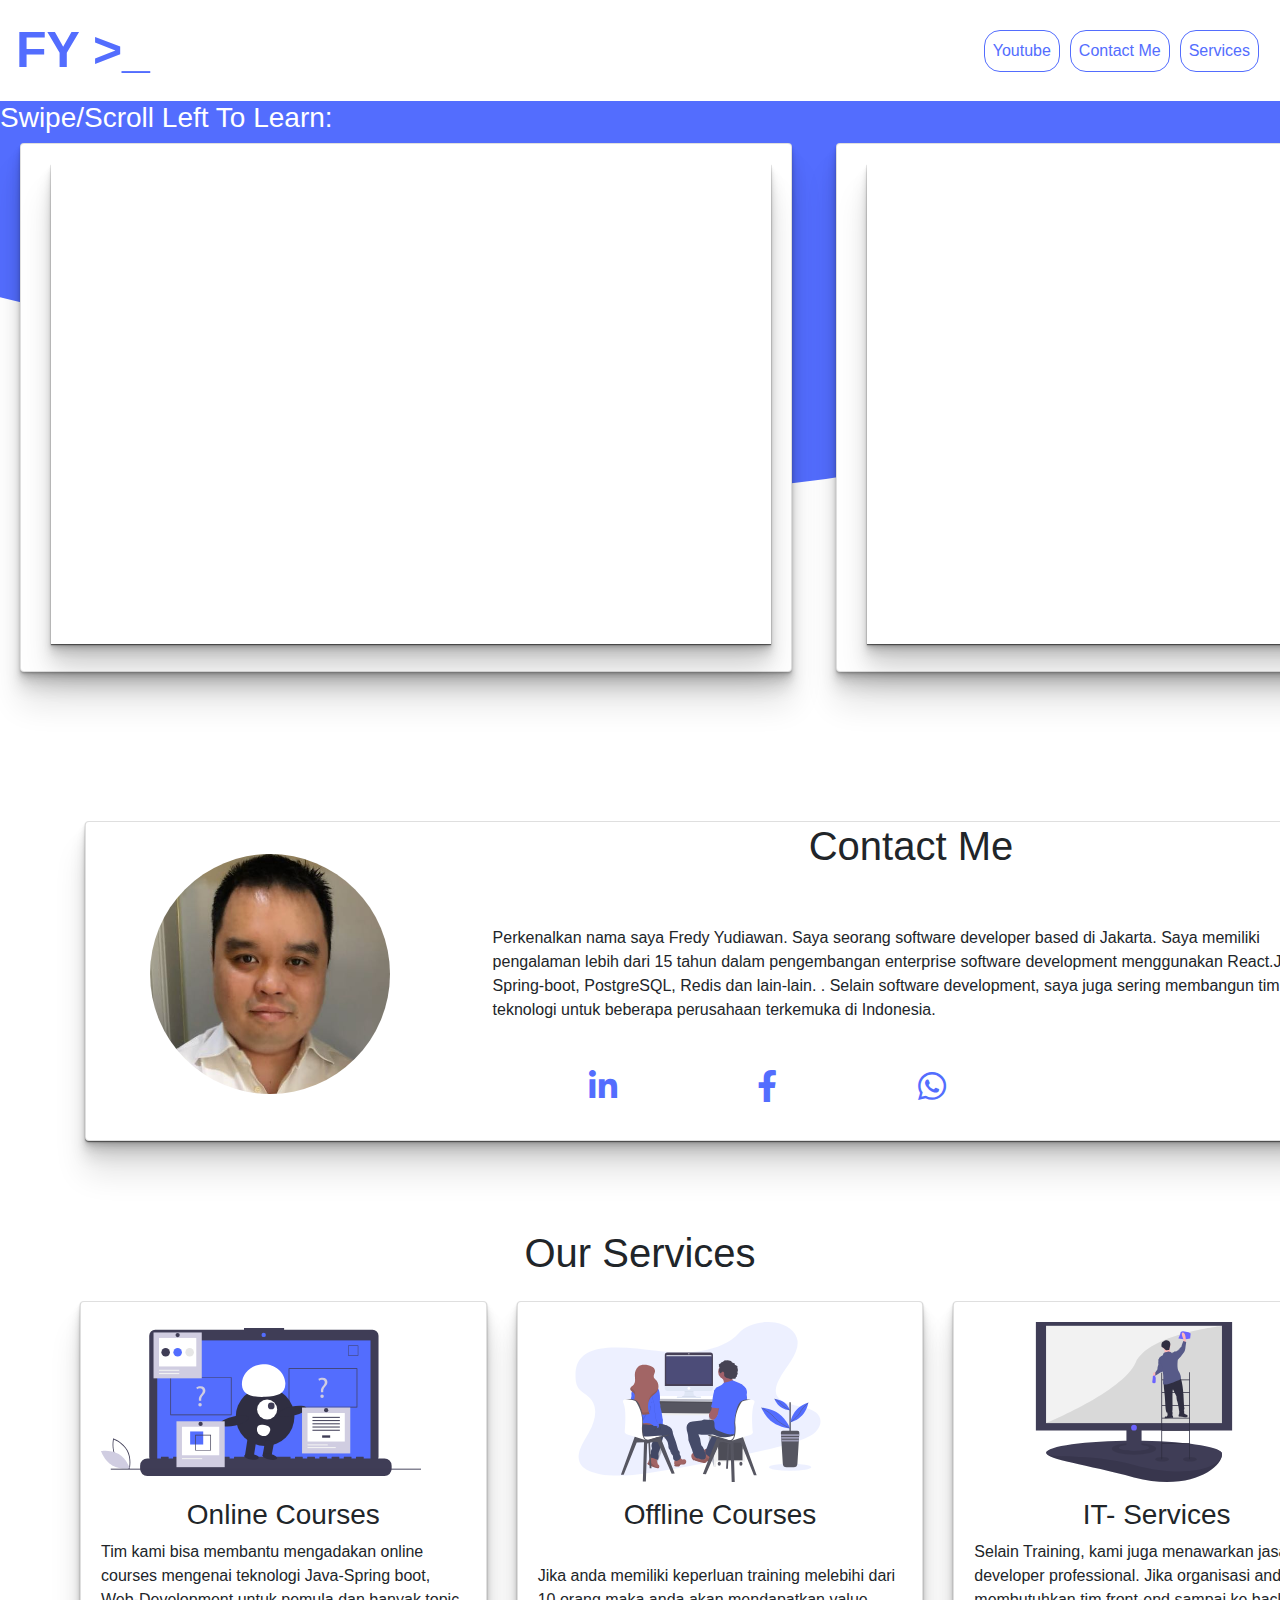
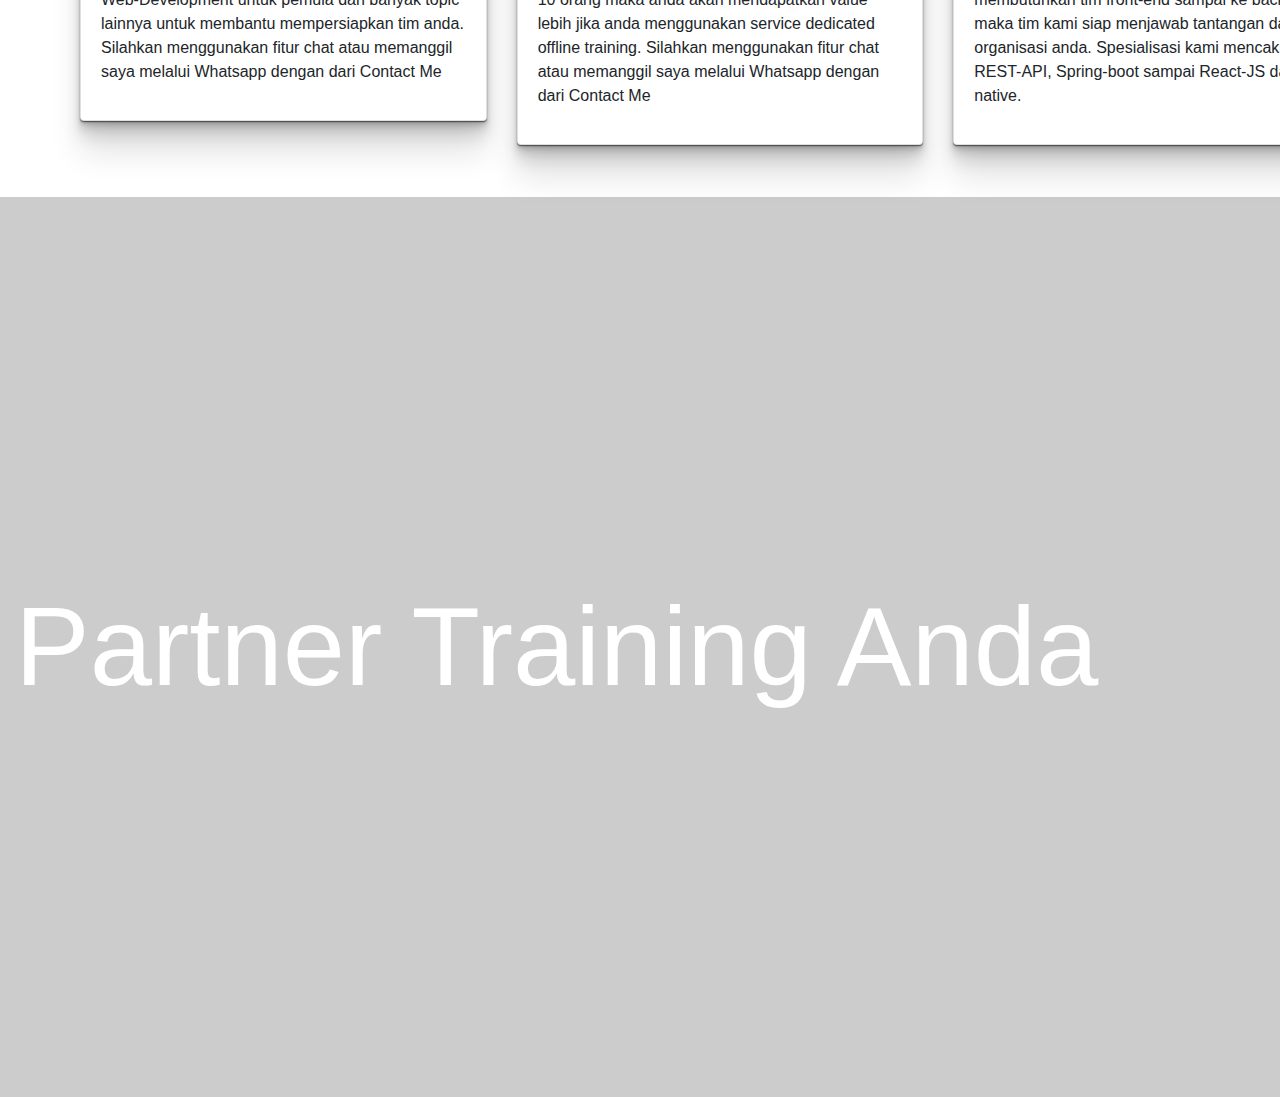
<file: index.html>
<!doctype html>
<html lang="en">
  <head>
    <!-- Required meta tags -->
    <meta charset="utf-8">
    <meta name="viewport" content="width=device-width, initial-scale=1, shrink-to-fit=no">

    <link rel="stylesheet" href="style.css">
   
    <!-- Bootstrap CSS -->
    
    <link rel="stylesheet" href="https://stackpath.bootstrapcdn.com/bootstrap/4.3.1/css/bootstrap.min.css" integrity="sha384-ggOyR0iXCbMQv3Xipma34MD+dH/1fQ784/j6cY/iJTQUOhcWr7x9JvoRxT2MZw1T" crossorigin="anonymous">
    <link rel="stylesheet" href="https://cdnjs.cloudflare.com/ajax/libs/font-awesome/5.12.1/css/all.min.css">


    <title>Fredy Yudiawan</title>
  </head>
  
  
  <nav class="navbar navbar-light navbar-expand-lg">
    <a class="navbar-brand" href="#">FY >_</a>
    <button class="navbar-toggler" type="button" data-toggle="collapse" data-target="#navbarNav" aria-controls="navbarNav" aria-expanded="false" aria-label="Toggle navigation">
      <!-- <span class="navbar-toggler-icon">
        <i class="fas fa-bars"></i>
      </span> -->
      <span class="navbar-toggler-icon">
      </span>
    </button>
    <div class="collapse navbar-collapse" id="navbarNav">
      <ul class="navbar-nav ml-auto">
       
        <li class="nav-item">
          <a class="nav-link btn nav-btn" href="#youtube">Youtube</a>
          <!-- <button type="button" class="btn nav-btn">Youtube</button> -->
        </li>
        <li class="nav-item">
          <a class="nav-link btn nav-btn" href="#contact">Contact Me</a>
          <!-- <button type="button" class="btn nav-btn">Contact Me</button> -->
        </li>
        <li class="nav-item">
          <a class="nav-link btn nav-btn" href="#services">Services</a>
          <!-- <button type="button" class="btn nav-btn">Services</button> -->
        </li>
        <!-- <li class="nav-item">
          <a class="nav-link disabled" href="#" tabindex="-1" aria-disabled="true">Disabled</a>
        </li> -->
      </ul>
    </div>
  </nav>



  <!-- ab -->
  <body>
    <section id="youtube">
    <div class="courses">
      <div class="scrolling-wrapper">
        <h3>Swipe/Scroll Left To Learn: </h3>
        <div class="row">
          <div class="col-lg-4 col-md-6 col-sm-12">
          <div class="card">
              <div class="card-body">
                <iframe src="https://www.youtube.com/embed/videoseries?list=PLBAqvoedQqy4VrAqTc_6wC9oVMULwzNFJ" frameborder="0" allow="accelerometer; autoplay; encrypted-media; gyroscope; picture-in-picture" allowfullscreen></iframe>
              </div>
          </div>

          <div class="card">
            <div class="card-body">
              <iframe src="https://www.youtube.com/embed/videoseries?list=PLBAqvoedQqy6NM-5lYwxi4nzBHOSBdV9j" frameborder="0" allow="accelerometer; autoplay; encrypted-media; gyroscope; picture-in-picture" allowfullscreen></iframe>
            </div>
          </div>


          <div class="card">
            <div class="card-body">
              <iframe src="https://www.youtube.com/embed/videoseries?list=PLBAqvoedQqy4zeR3NNhNpcGrEoQh1uMEG" frameborder="0" allow="accelerometer; autoplay; encrypted-media; gyroscope; picture-in-picture" allowfullscreen></iframe>
            </div>
          </div>

          <div class="card">
            <div class="card-body">
              <iframe src="https://www.youtube.com/embed/videoseries?list=PLBAqvoedQqy7UoZEPyWc78247B7RiJrPR" frameborder="0" allow="accelerometer; autoplay; encrypted-media; gyroscope; picture-in-picture" allowfullscreen></iframe>
            </div>
          </div>


        </div>
        </div>

        </div>

      </div>

    </section>


    <section id ="contact">
      <div class="about-me container">
        <div class="card about-me-card">
          <div class="row">
            <div class="col-lg-4 col-md-6 col-sm-12 profile-picture">
                <img src="./images/Profile-picture.JPG" alt="" srcset="">
  
            </div>
            <div class="col-lg-8 col-md-6 col-sm-12">
                <div class="row ">
                  <h1 class="mx-auto">Contact Me</h1> 
                </div>
                <div class="row ">
                  <p class="mt-5 my-desc">
                    Perkenalkan nama saya Fredy Yudiawan. 
                    Saya seorang software developer based di Jakarta. Saya memiliki pengalaman lebih dari 15 tahun dalam pengembangan enterprise software development menggunakan React.JS, Spring-boot, PostgreSQL, Redis dan lain-lain. .  
                    Selain software development, saya juga sering membangun tim teknologi untuk beberapa perusahaan terkemuka di Indonesia. 
                  </p>
                </div>
                <div class="row">
                  <div class="contact-info">
                    <a href="https://www.linkedin.com/in/ftansari"><i class="fab fa-linkedin-in"></i></a> 
                    <a href="http://facebook.com/ftansari"><i class="fab fa-facebook-f"></i></a> 
                    <a href="https://wa.me/62811814123?text=Saya%20tertarik%20dengan%20courses%20anda"><i class="fab fa-whatsapp"></i></a> 
                    <!-- <i class="fab fa-twitter"></i> -->

                  </div>
                
                </div>


            </div>
          </div>

        </div>

      
      </div>
    </section>

    <section id="services">
      <div class="courses-services">
        <h1 class="text-center mt-2">Our Services</h1>
        <div class="row feature-row">
        
          <div class="col-lg-4 col-md-6 col-sm-12">
              <div class="card">
                  <div class="card-body">
                      <div class="row">
                          <div class="col">
                              <!-- //content-col -->
                              <img class="feature-images" src="./images/undraw_online_test_gba7.svg" alt="" srcset="">
                          </div>
                          <div class="col">
                            
                                  <h3 class="text-center mt-3">Online Courses</h3>
                                  <p>Tim kami bisa membantu mengadakan online courses mengenai teknologi Java-Spring boot, Web-Development untuk pemula dan banyak topic lainnya untuk membantu mempersiapkan tim anda. Silahkan menggunakan fitur chat atau memanggil saya melalui Whatsapp dengan dari Contact Me </p> 
                  
                              <!-- Column contents -->
                          </div>
                      </div>
                  </div>
              </div>
          </div>
          <div class="col-lg-4 col-md-6 col-sm-12">
              <div class="card">
                  <div class="card-body">
                      <div class="row">
                          <div class="col">
                              <!-- //content-col -->
                              <img class="feature-images" src="./images/undraw_pair_programming_njlp.svg" alt="" srcset="">
                          </div>
                          <div class="col">
                            
                                  <h3 class="text-center mt-3">Offline Courses</h3>
                                  <p><br>Jika anda memiliki keperluan training melebihi dari 10 orang maka anda akan mendapatkan value lebih jika anda menggunakan service dedicated offline training. Silahkan menggunakan fitur chat atau memanggil saya melalui Whatsapp dengan dari Contact Me </p> 
                  
                              <!-- Column contents -->
                          </div>
                      </div>
                  </div>
              </div>
          </div>
  
          <div class="col-lg-4 col-md-6 col-sm-12">
              <div class="card">
                  <div class="card-body">
                      <div class="row">
                          <div class="col">
                              <!-- //content-col -->
                              <img class="feature-images" src="./images/undraw_clean_up_ucm0.svg" alt="" srcset="">
                          </div>
                          <div class="col">
                            
                                  <h3 class="text-center mt-3">IT- Services</h3>
                                  <p>Selain Training, kami juga menawarkan jasa tim developer professional. Jika organisasi anda membutuhkan tim front-end sampai ke back-end, maka tim kami siap menjawab tantangan dari organisasi anda. Spesialisasi kami mencakup REST-API, Spring-boot sampai React-JS dan native.</p> 
                  
                              <!-- Column contents -->
                          </div>
                      </div>
                  </div>
              </div>
          </div>
  
      </div>

      </div>
    </section>

  <div class="mt-2">
    <header class="header">
        <div class="overlay">
        
          <div class="container-fluid">
            <div class="description">

                <h1>Partner Training Anda</h1>
            </div>
        </div>
        </div>

    </header>
  </div>

  



    <!-- Optional JavaScript -->
    <!-- jQuery first, then Popper.js, then Bootstrap JS -->
 
 
    <script src="index.js"></script>
    <!--Start of Tawk.to Script-->
  <script type="text/javascript">
    var Tawk_API=Tawk_API||{}, Tawk_LoadStart=new Date();
    (function(){
    var s1=document.createElement("script"),s0=document.getElementsByTagName("script")[0];
    s1.async=true;
    s1.src='https://embed.tawk.to/5e65f5b38d24fc2265867ece/default';
    s1.charset='UTF-8';
    s1.setAttribute('crossorigin','*');
    s0.parentNode.insertBefore(s1,s0);
    })();
  </script>
  <!--End of Tawk.to Script-->
    <script src="https://code.jquery.com/jquery-3.3.1.slim.min.js" integrity="sha384-q8i/X+965DzO0rT7abK41JStQIAqVgRVzpbzo5smXKp4YfRvH+8abtTE1Pi6jizo" crossorigin="anonymous"></script>
    <script src="https://cdnjs.cloudflare.com/ajax/libs/popper.js/1.14.7/umd/popper.min.js" integrity="sha384-UO2eT0CpHqdSJQ6hJty5KVphtPhzWj9WO1clHTMGa3JDZwrnQq4sF86dIHNDz0W1" crossorigin="anonymous"></script>
    <script src="https://stackpath.bootstrapcdn.com/bootstrap/4.3.1/js/bootstrap.min.js" integrity="sha384-JjSmVgyd0p3pXB1rRibZUAYoIIy6OrQ6VrjIEaFf/nJGzIxFDsf4x0xIM+B07jRM" crossorigin="anonymous"></script>
  </body>
</html>
</file>
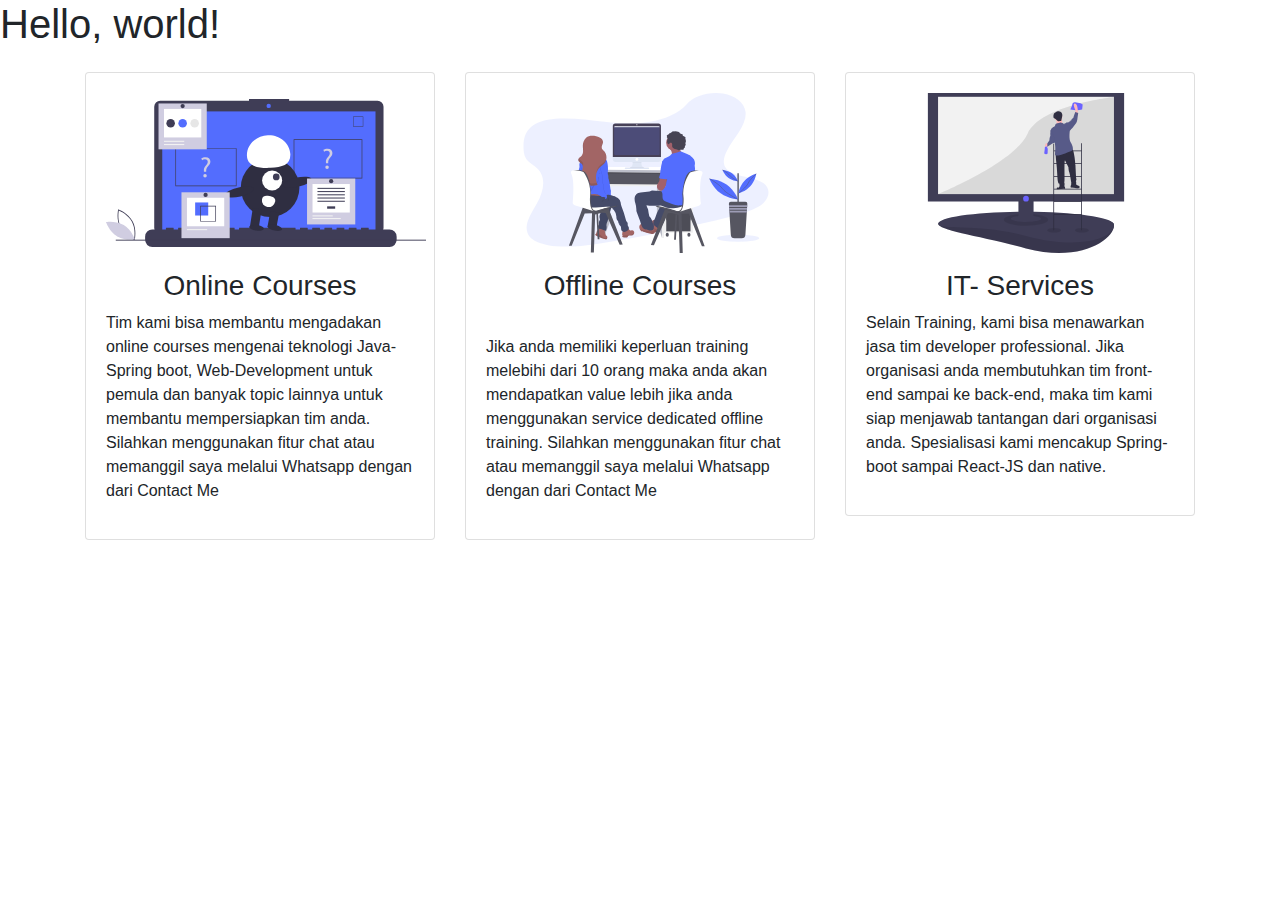
<file: components/index.html>
<!doctype html>
<html lang="en">
  <head>
    <!-- Required meta tags -->
    <meta charset="utf-8">
    <meta name="viewport" content="width=device-width, initial-scale=1, shrink-to-fit=no">

    <link rel="stylesheet" href="style.css">
    <!-- Bootstrap CSS -->
    <link rel="stylesheet" href="https://stackpath.bootstrapcdn.com/bootstrap/4.3.1/css/bootstrap.min.css" integrity="sha384-ggOyR0iXCbMQv3Xipma34MD+dH/1fQ784/j6cY/iJTQUOhcWr7x9JvoRxT2MZw1T" crossorigin="anonymous">

    <title>Hello, world!</title>
  </head>
  <body>
    <h1>Hello, world!</h1>
    <div class="container">
        <div class="row feature-row">
            <div class="col-lg-4 col-md-6 col-sm-12">
                <div class="card">
                    <div class="card-body">
                        <div class="row">
                            <div class="col">
                                <!-- //content-col -->
                                <img class="feature-images" src="../images/undraw_online_test_gba7.svg" alt="" srcset="">
                            </div>
                            <div class="col">
                              
                                    <h3 class="text-center mt-3">Online Courses</h3>
                                    <p>Tim kami bisa membantu mengadakan online courses mengenai teknologi Java-Spring boot, Web-Development untuk pemula dan banyak topic lainnya untuk membantu mempersiapkan tim anda. Silahkan menggunakan fitur chat atau memanggil saya melalui Whatsapp dengan dari Contact Me </p> 
                    
                                <!-- Column contents -->
                            </div>
                        </div>
                    </div>
                </div>
            </div>
            <div class="col-lg-4 col-md-6 col-sm-12">
                <div class="card">
                    <div class="card-body">
                        <div class="row">
                            <div class="col">
                                <!-- //content-col -->
                                <img class="feature-images" src="../images/undraw_pair_programming_njlp.svg" alt="" srcset="">
                            </div>
                            <div class="col">
                              
                                    <h3 class="text-center mt-3">Offline Courses</h3>
                                    <p><br>Jika anda memiliki keperluan training melebihi dari 10 orang maka anda akan mendapatkan value lebih jika anda menggunakan service dedicated offline training. Silahkan menggunakan fitur chat atau memanggil saya melalui Whatsapp dengan dari Contact Me </p> 
                    
                                <!-- Column contents -->
                            </div>
                        </div>
                    </div>
                </div>
            </div>
    
            <div class="col-lg-4 col-md-6 col-sm-12">
                <div class="card">
                    <div class="card-body">
                        <div class="row">
                            <div class="col">
                                <!-- //content-col -->
                                <img class="feature-images" src="../images/undraw_clean_up_ucm0.svg" alt="" srcset="">
                            </div>
                            <div class="col">
                              
                                    <h3 class="text-center mt-3">IT- Services</h3>
                                    <p>Selain Training, kami bisa menawarkan jasa tim developer professional. Jika organisasi anda membutuhkan tim front-end sampai ke back-end, maka tim kami siap menjawab tantangan dari organisasi anda. Spesialisasi kami mencakup Spring-boot sampai React-JS dan native.</p> 
                    
                                <!-- Column contents -->
                            </div>
                        </div>
                    </div>
                </div>
            </div>
    
        </div>

    </div>
   

    <!-- Optional JavaScript -->
    <!-- jQuery first, then Popper.js, then Bootstrap JS -->
    <script src="https://code.jquery.com/jquery-3.3.1.slim.min.js" integrity="sha384-q8i/X+965DzO0rT7abK41JStQIAqVgRVzpbzo5smXKp4YfRvH+8abtTE1Pi6jizo" crossorigin="anonymous"></script>
    <script src="https://cdnjs.cloudflare.com/ajax/libs/popper.js/1.14.7/umd/popper.min.js" integrity="sha384-UO2eT0CpHqdSJQ6hJty5KVphtPhzWj9WO1clHTMGa3JDZwrnQq4sF86dIHNDz0W1" crossorigin="anonymous"></script>
    <script src="https://stackpath.bootstrapcdn.com/bootstrap/4.3.1/js/bootstrap.min.js" integrity="sha384-JjSmVgyd0p3pXB1rRibZUAYoIIy6OrQ6VrjIEaFf/nJGzIxFDsf4x0xIM+B07jRM" crossorigin="anonymous"></script>
  </body>
</html>
</file>
<file: style.css>
html,h1,h2,h3,h4,h5,h6,a{
    font-family: -apple-system, BlinkMacSystemFont, "Segoe UI", Roboto, Helvetica, Arial, sans-serif, "Apple Color Emoji", "Segoe UI Emoji", "Segoe UI Symbol" !important;
}

.header{
    /* font-family: -apple-system, BlinkMacSystemFont, "Segoe UI", Roboto, Helvetica, Arial, sans-serif, "Apple Color Emoji", "Segoe UI Emoji", "Segoe UI Symbol" !important; */
    background: url('./images/undraw_progressive_app_m9ms.png');
    background-attachment: fixed;
    background-size: cover;
    background-position: center;
    width: 100%;
    height:40em;
}
.overlay{
    position: absolute;
    min-height: 100%;
    min-width: 100%;
    background: rgba(0,0,0,0.20)
}
/* #536DFE purple
    #1E38C1 darker purple

    #767679 grey
*/

/*  */
.btn {
    color: #536DFE!important;
}

.nav-btn{
    border: 1px solid #536DFE !important;

    color: #536DFE !important;
    border-radius: 16px !important;
}

.btn:hover{
    background: #536DFE;
    color: white!important;
}
.navbar-brand{
    
    font-weight: 900;
    color: #536DFE!important;
    font-size: 50px!important;
}


.nav{
    font-family: -apple-system, BlinkMacSystemFont, "Segoe UI", Roboto, Helvetica, Arial, sans-serif, "Apple Color Emoji", "Segoe UI Emoji", "Segoe UI Symbol" !important;
    background: transparent;
    z-index: 1;
    
}

.courses{
    height: 31em;
}

.description{
    /* padding-top: 25%; */
    display: inline-block;
    margin: auto;
    padding-top:20%
}
.description h1{
    position: absolute;
    top: 50%;
    transform: translateY(-50%);
    color:#fff;
    font-size: 7em;
    text-align: left;
}
/* @mediaquery */


.nav-item{
    margin-left: 5px;
    margin-right: 5px;
    margin-top: 5px;
    margin-bottom: 5px;
}

.navbar-toggler{
    border-color: #536DFE !important;
    background-color:#536DFE!important;
    
}

.fa-bars{
    font-size: 10em;
    background-color: #536DFE;
    
}

.scrolling-wrapper {
    background-image: url('./images/wave.svg');
    background-repeat: no-repeat;
    background-size: cover;
    background-position: center;
    
    overflow-x: scroll;
    overflow-y: hidden;
    white-space: nowrap;
    /* color: #536DFE; */
    color: white;
    margin-bottom: 5em;
    height: 40em;
}

.scrolling-wrapper .card{

    display: inline-block;
    margin-left: 20px;
    margin-right: 20px;
    box-shadow: 0 1px 1px rgba(0,0,0,0.11), 
    0 2px 2px rgba(0,0,0,0.11), 
    0 4px 4px rgba(0,0,0,0.11), 
    0 8px 8px rgba(0,0,0,0.11), 
    0 16px 16px rgba(0,0,0,0.11), 
    0 32px 32px rgba(0,0,0,0.11); ;
}

.scrolling-wrapper iframe{
    width: 45em;
    height: 30em;
    margin-left: 10px;
    box-shadow: 0 1px 1px rgba(0,0,0,0.50), 
    0 2px 2px rgba(0,0,0,0.11), 
    0 4px 4px rgba(0,0,0,0.11), 
    0 8px 8px rgba(0,0,0,0.11), 
    0 16px 16px rgba(0,0,0,0.11), 
    0 32px 32px rgba(0,0,0,0.11); ;
}

.about-me{
    height: 30em;
}
.about-me-card{
    margin-top: 9em;
    position: absolute;
    top: 50%;
    transform: translateY(-50%);
    width: 77em;
    height: 20em;
    
    box-shadow: 0 1px 1px rgba(0,0,0,0.50), 
    0 2px 2px rgba(0,0,0,0.11), 
    0 4px 4px rgba(0,0,0,0.11), 
    0 8px 8px rgba(0,0,0,0.11), 
    0 16px 16px rgba(0,0,0,0.11), 
    0 32px 32px rgba(0,0,0,0.11); 
}

.profile-picture img{
    width: 15em;
    height: 15em;
    border-radius: 50%;
    margin-left: 4em;
    margin-top: 2em;

}
.contact-info{
    color:#536DFE;
   
}

.contact-info i{
    margin-top: 1em;
    margin-left: 2em;
    text-align: center;
    width: 3em;
    font-size: 2em;
    color:#536DFE;
}
.my-desc{
    margin-left: 0.1em;
}

.courses-services{
    height: 35em;
}


.feature-images{
    width:20em;
    height: 10em;
}

.feature-row .card{
    left:5em;
    margin-top: 1em;
    box-shadow: 0 1px 1px rgba(0,0,0,0.50), 
    0 2px 2px rgba(0,0,0,0.11), 
    0 4px 4px rgba(0,0,0,0.11), 
    0 8px 8px rgba(0,0,0,0.11), 
    0 16px 16px rgba(0,0,0,0.11), 
    0 32px 32px rgba(0,0,0,0.11); 
}

@media screen and (max-width: 992px){
    .courses{
        height: 15em;
    }

    .scrolling-wrapper .card{
        width: 20em;
        height: 17em;
    }

    .scrolling-wrapper iframe{
        width: 17em;
        height: 13em;
    }

    .description{
        padding-top: 50%
    }
    .about-me{
        margin-top: 5px;
        height: 50em;
    }

    .about-me-card{
        position: relative;
        top: 50%;
        transform: translateY(-50%);
        margin-left: 10%;
        width: 20em;
        height: 40em;
        box-shadow: 0 1px 1px rgba(0,0,0,0.50), 
        0 2px 2px rgba(0,0,0,0.11), 
        0 4px 4px rgba(0,0,0,0.11), 
        0 8px 8px rgba(0,0,0,0.11), 
        0 16px 16px rgba(0,0,0,0.11), 
        0 32px 32px rgba(0,0,0,0.11); ;
    }
    
    .description h1{
        color:#fff;
        font-size: 3em;
        text-align: left;
    }

    /* about me on mobile */
    .profile-picture img{
        width: 7em;
        height: 7em;
        border-radius: 50%;
        margin-left: 6em;
    }
    .contact-info{
        margin-left: 2em;
    }
    .my-desc{
        padding-left: 5em;
        height: fit-content;
        width: 20em;
        font-size: 12px;
    }

    .contact-info i{
        margin-top: 1em;
        margin-left: 0.3em;
    
        font-size: 1.5em;
    }

    
    .feature-row .card{
        left:0em;
        margin-top: 1em;
        box-shadow: 0 1px 1px rgba(0,0,0,0.50), 
        0 2px 2px rgba(0,0,0,0.11), 
        0 4px 4px rgba(0,0,0,0.11), 
        0 8px 8px rgba(0,0,0,0.11), 
        0 16px 16px rgba(0,0,0,0.11), 
        0 32px 32px rgba(0,0,0,0.11); 
    }
    .courses-services{
        height: 100em;
    }
    

    
    

}





/* .description p{
    color: #666;
    font-size: 20px;
    width: 50%;
    line-height: 1.5;
}

.description button{
    border: 1px solid #f97300;
    background:#f97300;
    color: #fff
} */
</file>
<file: components/style.css>
.feature-images{
    width:20em;
    height: 10em;
}

.feature-row .card{
    margin-top: 1em;
}
</file>
